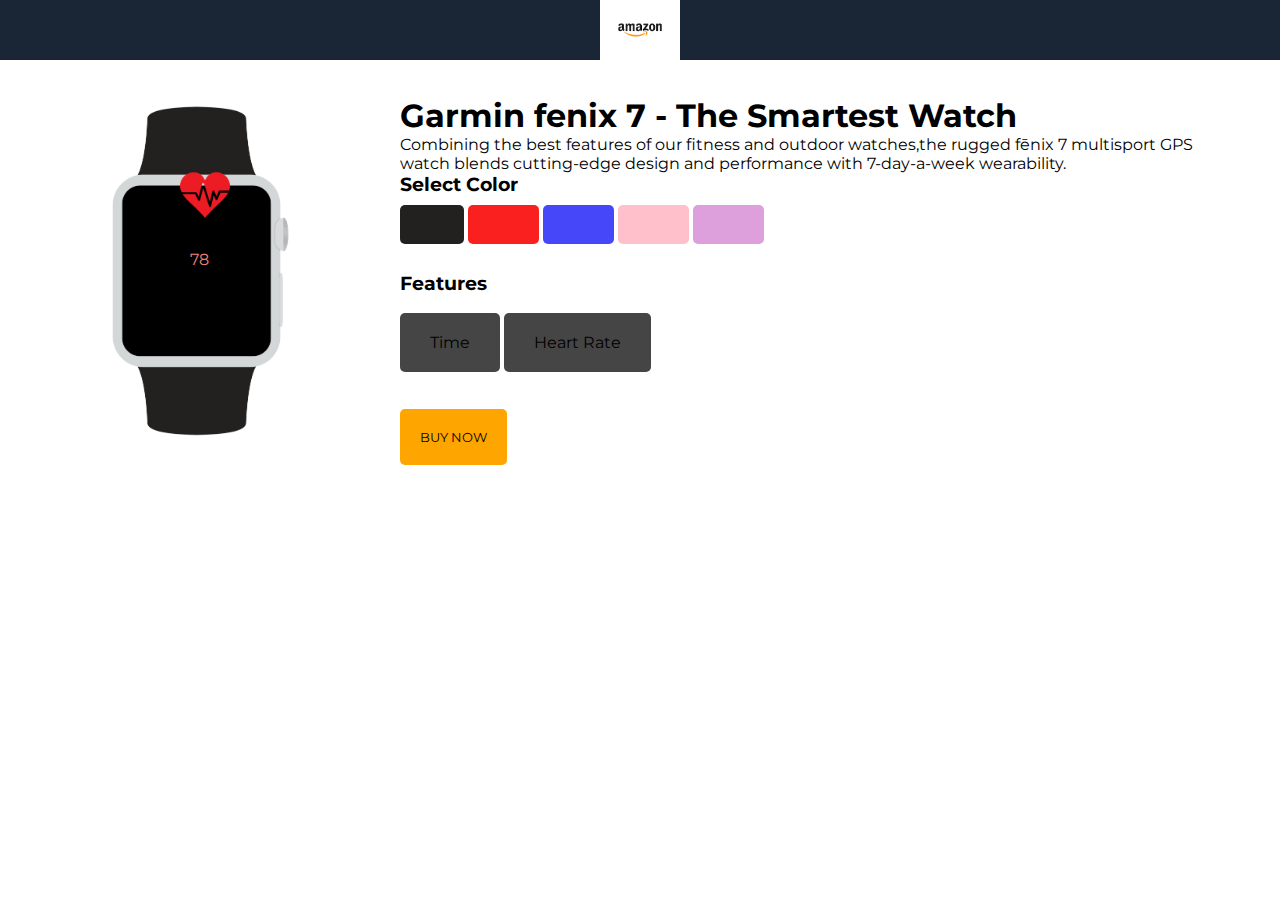
<file: index.html>
<!DOCTYPE html>
<html lang="en">
<head>
    <meta charset="UTF-8">
    <meta http-equiv="X-UA-Compatible" content="IE=edge">
    <meta name="viewport" content="width=device-width, initial-scale=1.0">
    <link rel="shortcut icon" href="assests/images/favicon.ico" type="image/x-icon">
    <link href="https://fonts.googleapis.com/css2?family=Montserrat&display=swap" rel="stylesheet">
    <link rel="stylesheet" href="https://cdn.jsdelivr.net/npm/bootstrap@4.6.1/dist/css/bootstrap.min.css" integrity="sha384-zCbKRCUGaJDkqS1kPbPd7TveP5iyJE0EjAuZQTgFLD2ylzuqKfdKlfG/eSrtxUkn" crossorigin="anonymous">
    <link rel="stylesheet" href="style.css">
    <title>SmartWatch</title>
</head>

<body onload="timer()">

<div class="container-fluid">
     <div class="row">
        <div class="col-lg-12">
            <header>
                <img src="assests/images/amazon.png" alt="amazon" class="logo">
                    </header>
                  </div>
             </div>
<div class="row">
        <div class="col-md-4">
             <div class="main-article" >
                 <img id="watch" src="assests/images/Watch.png" alt="time">
                     <p id="time"></p>
                        <img id="heart" src="assests/images/heart.png" alt="heart-rate">
                         <span id="rate">78</span>
                 </div>
</div>

    <div class="col-md-8">
        <div class="content">
            <h1 class="title">Garmin fenix 7 - The Smartest Watch</h1>
                <p class="description">
             Combining the best features of our fitness and outdoor watches,the rugged fēnix 7 multisport GPS watch blends cutting-edge design and performance with 7-day-a-week wearability.</p>
<div>
    <h3 class="section">Select Color</h3>
         <br>
            <ul class="color">
                <li class="black" onclick="black()"><b>.</b></li>
                    <li class="red" onclick="red()"><b>b</b></li>
                        <li class="blue" onclick="blue()"><b>b</b></li>
                            <li class="pink" onclick="pink()"><b>b</b></li>
                                 <li class="purple" onclick="purple()"><b>b</b></li>
                             </ul>
                     <br>
                 <br>
<h3 class="section">Features</h3>
<br>
<br>
 <ul class="options">
        <li><a onclick="timer()">Time</a></li>
             <li><a onclick="heartbeat()">Heart Rate</a></li>
         </ul>
        <br> 
    <br>
<br>
    <button class="buy">
        BUY NOW
    </button>
                 </div>
             </div>
        </div>
    </div>
</div>

<script src="index.js"></script>  

  <script src="https://cdn.jsdelivr.net/npm/jquery@3.5.1/dist/jquery.slim.min.js" integrity="sha384-DfXdz2htPH0lsSSs5nCTpuj/zy4C+OGpamoFVy38MVBnE+IbbVYUew+OrCXaRkfj" crossorigin="anonymous"></script>
        <script src="https://cdn.jsdelivr.net/npm/popper.js@1.16.1/dist/umd/popper.min.js" integrity="sha384-9/reFTGAW83EW2RDu2S0VKaIzap3H66lZH81PoYlFhbGU+6BZp6G7niu735Sk7lN" crossorigin="anonymous"></script>
            <script src="https://cdn.jsdelivr.net/npm/bootstrap@4.6.1/dist/js/bootstrap.min.js" integrity="sha384-VHvPCCyXqtD5DqJeNxl2dtTyhF78xXNXdkwX1CZeRusQfRKp+tA7hAShOK/B/fQ2" crossorigin="anonymous"></script>
        
        </body>
</html>
</file>
<file: style.css>
*{
    padding: 0;
    margin: 0;
    font-family: 'Montserrat', sans-serif;
    box-sizing: border-box;
}

header{
    background-color: #1a2636; 
    height: 60px;
    /* width: 100%; */
    display: flex;
    align-content: center;
    justify-content: center;
    cursor: pointer;
}/*
header .logo{
    width: 20%;
    height: 30px;
    margin: 10px auto;

}*/
.container-fluid{
    /* width: 100%; */
    margin-left: auto;
    margin-right: auto;
    padding: 0 !important;
}
#watch{
    width: 25rem;
    height: 25rem;
    float: left;
    /*display: grid;
    grid-template-columns: 200px 0px 0px;
    grid-gap: 1rem;*/
}
#heart{
    position: absolute;
    top: 170px;
    left: 180px;
    width: 50px;
    height: 50px;
    /*visibility: hidden;
    background-color: lightblue;*/
}
b{
    visibility: hidden;
}
#rate{
    position: absolute;
    top: 250px;
    left: 190px;
    width: 50px;
    height: 50px;
   /*visibility: hidden;*/
    color: lightcoral;
}
.content{
    background-color: #fff;
    padding: 20px;
    width: auto;
    margin: 1rem;
}
li{
    list-style: none;
}
button{
    outline: none;
    border: 0px solid #000;
    cursor: pointer;
}
.buy{
    padding: 20px;
    background-color: orange;
    border-radius: 5px;
}
.options{
    border: 0px solid black ;
}
.options li{
    background-color: rgb(70, 69, 69);
    padding: 20px 30px;
    border-radius: 5px;
    display: inline;
    cursor: pointer;
}
.color li{
    padding: 10px 30px ;
    border-radius: 5px;
    display: inline;
    cursor: pointer;
}
.color li.black{
    background-color:#23211f;
}
.color li.red{
    background-color: rgb(250, 32, 32);
}
.color li.blue{
    background-color: rgb(71, 71, 250);
}
.color li.pink{
    background-color: pink;
}
.color li.purple{
    background-color: plum;
}
</file>
